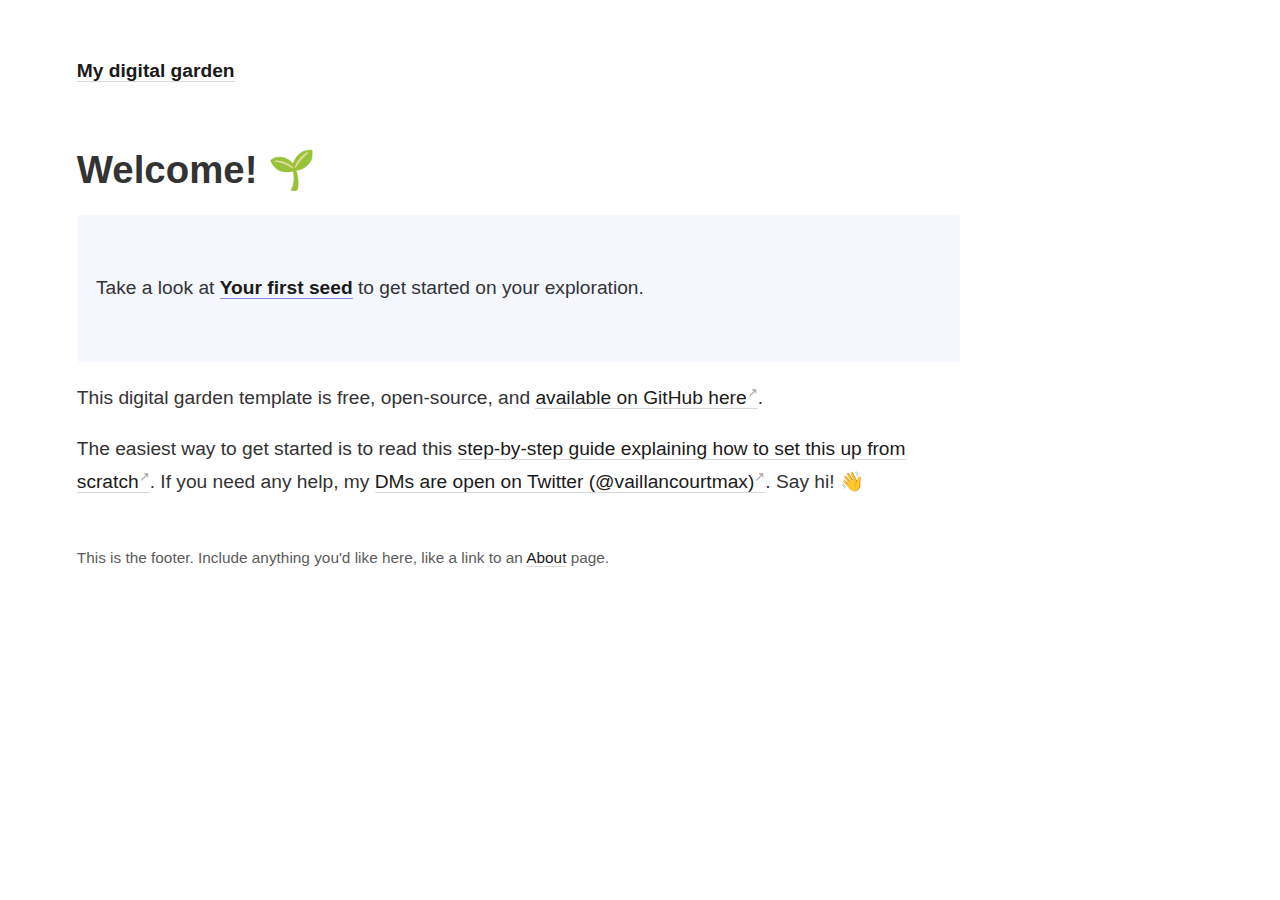
<file: index.html>
<!DOCTYPE html>
<html lang="en">
  <head>
  
  <style>
    /*! normalize.css v8.0.0 | MIT License | github.com/necolas/normalize.css */html{line-height:1.15;-webkit-text-size-adjust:100%}body{margin:0}h1{font-size:2em;margin:0.67em 0}hr{box-sizing:content-box;height:0;overflow:visible}pre{font-size:1em}a{background-color:transparent}abbr[title]{border-bottom:none;text-decoration:underline;text-decoration:underline dotted}b,strong{font-weight:bolder}code,kbd,samp{font-size:1em}small{font-size:80%}sub,sup{font-size:75%;line-height:0;position:relative;vertical-align:baseline}sub{bottom:-0.25em}sup{top:-0.5em}img{border-style:none}button,input,optgroup,select,textarea{font-size:100%;line-height:1.15;margin:0}button,input{overflow:visible}button,select{text-transform:none}button,[type="button"],[type="reset"],[type="submit"]{-webkit-appearance:button}button::-moz-focus-inner,[type="button"]::-moz-focus-inner,[type="reset"]::-moz-focus-inner,[type="submit"]::-moz-focus-inner{border-style:none;padding:0}button:-moz-focusring,[type="button"]:-moz-focusring,[type="reset"]:-moz-focusring,[type="submit"]:-moz-focusring{outline:1px dotted ButtonText}fieldset{padding:0.35em 0.75em 0.625em}legend{box-sizing:border-box;color:inherit;display:table;max-width:100%;padding:0;white-space:normal}progress{vertical-align:baseline}textarea{overflow:auto}[type="checkbox"],[type="radio"]{box-sizing:border-box;padding:0}[type="number"]::-webkit-inner-spin-button,[type="number"]::-webkit-outer-spin-button{height:auto}[type="search"]{-webkit-appearance:textfield;outline-offset:-2px}[type="search"]::-webkit-search-decoration{-webkit-appearance:none}::-webkit-file-upload-button{-webkit-appearance:button;font:inherit}details{display:block}summary{display:list-item}template{display:none}[hidden]{display:none}.highlight{background:#f8f8f8;padding:1px 1em;border-radius:3px;font-size:1em;font-size:0.9em;overflow:auto;margin:1em -1em}.highlight .c{color:#999988;font-style:italic}.highlight .err{color:#a61717;background-color:#e3d2d2}.highlight .k{font-weight:bold}.highlight .o{font-weight:bold}.highlight .cm{color:#999988;font-style:italic}.highlight .cp{color:#999999;font-weight:bold}.highlight .c1{color:#999988;font-style:italic}.highlight .cs{color:#999999;font-weight:bold;font-style:italic}.highlight .gd{color:#000000;background-color:#ffdddd}.highlight .gd .x{color:#000000;background-color:#ffaaaa}.highlight .ge{font-style:italic}.highlight .gr{color:#aa0000}.highlight .gh{color:#999999}.highlight .gi{color:#000000;background-color:#ddffdd}.highlight .gi .x{color:#000000;background-color:#aaffaa}.highlight .go{color:#888888}.highlight .gp{color:#555555}.highlight .gs{font-weight:bold}.highlight .gu{color:#aaaaaa}.highlight .gt{color:#aa0000}.highlight .kc{font-weight:bold}.highlight .kd{font-weight:bold}.highlight .kp{font-weight:bold}.highlight .kr{font-weight:bold}.highlight .kt{color:#445588;font-weight:bold}.highlight .m{color:#009999}.highlight .s{color:#d14}.highlight .na{color:#008080}.highlight .nb{color:#0086B3}.highlight .nc{color:#445588;font-weight:bold}.highlight .no{color:#008080}.highlight .ni{color:#800080}.highlight .ne{color:#990000;font-weight:bold}.highlight .nf{color:#990000;font-weight:bold}.highlight .nn{color:#555555}.highlight .nt{color:#000080}.highlight .nv{color:#008080}.highlight .ow{font-weight:bold}.highlight .w{color:#bbbbbb}.highlight .mf{color:#009999}.highlight .mh{color:#009999}.highlight .mi{color:#009999}.highlight .mo{color:#009999}.highlight .sb{color:#d14}.highlight .sc{color:#d14}.highlight .sd{color:#d14}.highlight .s2{color:#d14}.highlight .se{color:#d14}.highlight .sh{color:#d14}.highlight .si{color:#d14}.highlight .sx{color:#d14}.highlight .sr{color:#009926}.highlight .s1{color:#d14}.highlight .ss{color:#990073}.highlight .bp{color:#999999}.highlight .vc{color:#008080}.highlight .vg{color:#008080}.highlight .vi{color:#008080}.highlight .il{color:#009999}body{box-sizing:content-box;font-family:-apple-system,BlinkMacSystemFont,Segoe UI,Helvetica,Arial,sans-serif,Apple Color Emoji,Segoe UI Emoji,Segoe UI Symbol;margin:0 auto;line-height:1.7;padding:4vh 6vw;overflow-x:hidden;color:#333;font-size:1rem;max-width:63em}@media (min-width: 820px){body{font-size:1.2rem}}time{display:block;color:#4d4d4d;margin:0.5em 0 1em}footer{margin:2em 0;font-size:0.8em;color:#5c5c5c;padding-top:1em}img{max-width:100%;display:block;margin:0 auto;max-height:75vh;border-radius:4px}blockquote{padding:1.5em;margin:0;font-size:0.88em;background:#f6f6f6;border-radius:4px}blockquote p{margin:0}hr{width:100%;border:0;height:1px;margin:1.5em 0;background:#d9d9d9}h1,h2,h3,h4,h5,h6{line-height:1.3;margin-bottom:0;padding-bottom:0}a{text-decoration:none;border-bottom:1px solid #d9d9d9;color:#1a1a1a}a:hover{color:black !important;background:#fffaf1}a:after{position:relative;top:-0.5em;font-size:0.7em;content:"↗";color:#aaaaaa}a.internal-link:after{content:""}*:focus{background:#ffe8bc !important;color:black !important}nav{margin:1em 0 3em}#notes-entry-container{display:grid;grid-gap:2em;grid-template-areas:"content" "side"}@media (min-width: 700px){#notes-entry-container{grid-template-columns:3fr 1fr;grid-template-areas:"content side"}}.backlink-box{background:#f6f6f6;padding:1em;border-radius:4px}code{background:#f5f5f5;padding:0.1em 0.2em;border-radius:4px}

  </style>

  <meta charset="UTF-8">

  <link rel="canonical" href="http://localhost:4000/" />

  <meta name="viewport" content="width=device-width, initial-scale=1.0">

  <meta name="description" content="My digital garden">

  <meta property="og:site_name" content="My digital garden">

  <link rel="icon" type="image/png" href="[data-uri]">

  
  <meta property="og:description" content="My digital garden"/>
  

  
  <meta property="og:title" content="Home">
  <meta property="og:type" content="article">
  

  

  <meta property="og:url" content="http://localhost:4000/" />

  

  <title>
    
      My digital garden
    
  </title>
</head>

  <body>
    <nav><div>
    <a class="internal-link" href="/"><b>My digital garden</b></a>
</div>
</nav>
    <div class="wrapper">
      <main><content>
  <h1 id="welcome-">Welcome! 🌱</h1>

<p style="padding: 3em 1em; background: #f5f7ff; border-radius: 4px;">
  Take a look at <span style="font-weight: bold"><a class="internal-link" href="/your-first-note">Your first seed</a></span> to get started on your exploration.
</p>

<p>This digital garden template is free, open-source, and <a href="https://github.com/maximevaillancourt/digital-garden-jekyll-template">available on GitHub here</a>.</p>

<p>The easiest way to get started is to read this <a href="https://maximevaillancourt.com/blog/setting-up-your-own-digital-garden-with-jekyll">step-by-step guide explaining how to set this up from scratch</a>. If you need any help, my <a href="https://twitter.com/vaillancourtmax">DMs are open on Twitter (@vaillancourtmax)</a>. Say hi! 👋</p>

<style>
  .wrapper {
    max-width: 46em;
  }
</style>


</content>
</main>
      <footer>This is the footer. Include anything you'd like here, like a link to an <a class="internal-link" href="/about">About</a> page.
</footer>
    </div>

    <!-- That file is not particularly elegant. This will need a refactor at some point. -->
<style>
  content a.internal-link {
    border-color: #8b88e6;
  }

  #tooltip-wrapper {
    background: white;
    padding: 1em;
    border: 1px solid #ddd;
    border-radius: 4px;
    overflow: hidden;
    position: absolute;
    width: 400px;
    height: 250px;
    font-size: 0.8em;
    box-shadow: 0 5px 10px rgba(0,0,0,0.1);
    opacity: 0;
    transition: opacity 100ms;
  }

  #tooltip-wrapper:after {
		content: "";
		position: absolute;
		z-index: 1;
		bottom: 0;
		left: 0;
		pointer-events: none;
		background-image: linear-gradient(to bottom, rgba(255,255,255, 0), rgba(255,255,255, 1) 90%);
		width: 100%;
		height: 75px;
  }
</style>

<div style="opacity: 0; display: none;" id='tooltip-wrapper'>
  <div id='tooltip-content'>
  </div>
</div>

<iframe style="display: none; height: 0; width: 0;" id='link-preview-iframe' src="">
</iframe>

<script>
  var opacityTimeout;
  var contentTimeout;
  var transitionDurationMs = 100;

  var iframe = document.getElementById('link-preview-iframe')
  var tooltipWrapper = document.getElementById('tooltip-wrapper')
  var tooltipContent = document.getElementById('tooltip-content')

  function hideTooltip() {
    opacityTimeout = setTimeout(function() {
      tooltipWrapper.style.opacity = 0;
      contentTimeout = setTimeout(function() {
        tooltipContent.innerHTML = '';
        tooltipWrapper.style.display = 'none';
      }, transitionDurationMs + 1);
    }, transitionDurationMs)
  }

  function showTooltip(event) {
    var elem = event.target;
    var elem_props = elem.getClientRects()[elem.getClientRects().length - 1];
    var top = window.pageYOffset || document.documentElement.scrollTop

    if (event.target.host === window.location.host) {
      iframe.src = event.target.href
      iframe.onload = function() {
        tooltipContentHtml = ''
        tooltipContentHtml += '<div style="font-weight: bold;">' + iframe.contentWindow.document.querySelector('h1').innerHTML + '</div>'
        tooltipContentHtml += iframe.contentWindow.document.querySelector('content').innerHTML

        tooltipContent.innerHTML = tooltipContentHtml

        tooltipWrapper.style.display = 'block';
        setTimeout(function() {
          tooltipWrapper.style.opacity = 1;
        }, 1)
      }

      tooltipWrapper.style.left = elem_props.left - (tooltipWrapper.offsetWidth / 2) + (elem_props.width / 2) + "px";
      if ((window.innerHeight - elem_props.top) < (tooltipWrapper.offsetHeight)) {
          tooltipWrapper.style.top = elem_props.top + top - tooltipWrapper.offsetHeight - 10 + "px";
      } else if ((window.innerHeight - elem_props.top) > (tooltipWrapper.offsetHeight)) {
          tooltipWrapper.style.top = elem_props.top + top + 35 + "px";
      }

      if ((elem_props.left + (elem_props.width / 2)) < (tooltipWrapper.offsetWidth / 2)) {
          tooltipWrapper.style.left = "10px";
      } else if ((document.body.clientWidth - elem_props.left - (elem_props.width / 2)) < (tooltipWrapper.offsetWidth / 2)) {
          tooltipWrapper.style.left = document.body.clientWidth - tooltipWrapper.offsetWidth - 20 + "px";
      }
    }
  }

  function setupListeners(linkElement) {
    linkElement.addEventListener('mouseleave', function(_event) {
      hideTooltip();
    });

    tooltipWrapper.addEventListener('mouseleave', function(_event) {
      hideTooltip();
    });

    linkElement.addEventListener('mouseenter', function(event) {
      clearTimeout(opacityTimeout);
      clearTimeout(contentTimeout);
      showTooltip(event);
    });

    tooltipWrapper.addEventListener('mouseenter', function(event) {
      clearTimeout(opacityTimeout);
      clearTimeout(contentTimeout);
    });
  }

  document.querySelectorAll('content a').forEach(setupListeners);
</script>

  </body>
</html>
</file>
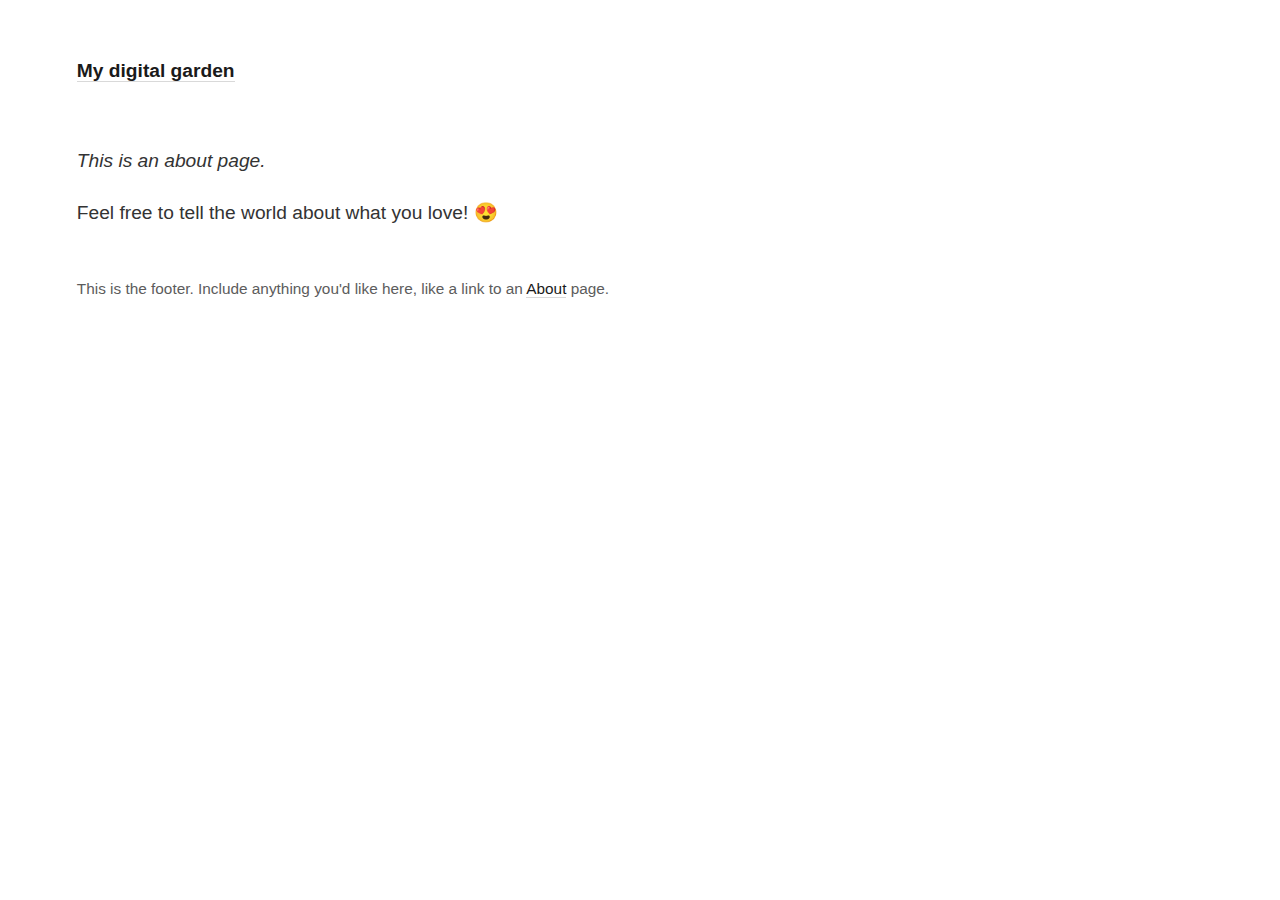
<file: about.html>
<!DOCTYPE html>
<html lang="en">
  <head>
  
  <style>
    /*! normalize.css v8.0.0 | MIT License | github.com/necolas/normalize.css */html{line-height:1.15;-webkit-text-size-adjust:100%}body{margin:0}h1{font-size:2em;margin:0.67em 0}hr{box-sizing:content-box;height:0;overflow:visible}pre{font-size:1em}a{background-color:transparent}abbr[title]{border-bottom:none;text-decoration:underline;text-decoration:underline dotted}b,strong{font-weight:bolder}code,kbd,samp{font-size:1em}small{font-size:80%}sub,sup{font-size:75%;line-height:0;position:relative;vertical-align:baseline}sub{bottom:-0.25em}sup{top:-0.5em}img{border-style:none}button,input,optgroup,select,textarea{font-size:100%;line-height:1.15;margin:0}button,input{overflow:visible}button,select{text-transform:none}button,[type="button"],[type="reset"],[type="submit"]{-webkit-appearance:button}button::-moz-focus-inner,[type="button"]::-moz-focus-inner,[type="reset"]::-moz-focus-inner,[type="submit"]::-moz-focus-inner{border-style:none;padding:0}button:-moz-focusring,[type="button"]:-moz-focusring,[type="reset"]:-moz-focusring,[type="submit"]:-moz-focusring{outline:1px dotted ButtonText}fieldset{padding:0.35em 0.75em 0.625em}legend{box-sizing:border-box;color:inherit;display:table;max-width:100%;padding:0;white-space:normal}progress{vertical-align:baseline}textarea{overflow:auto}[type="checkbox"],[type="radio"]{box-sizing:border-box;padding:0}[type="number"]::-webkit-inner-spin-button,[type="number"]::-webkit-outer-spin-button{height:auto}[type="search"]{-webkit-appearance:textfield;outline-offset:-2px}[type="search"]::-webkit-search-decoration{-webkit-appearance:none}::-webkit-file-upload-button{-webkit-appearance:button;font:inherit}details{display:block}summary{display:list-item}template{display:none}[hidden]{display:none}.highlight{background:#f8f8f8;padding:1px 1em;border-radius:3px;font-size:1em;font-size:0.9em;overflow:auto;margin:1em -1em}.highlight .c{color:#999988;font-style:italic}.highlight .err{color:#a61717;background-color:#e3d2d2}.highlight .k{font-weight:bold}.highlight .o{font-weight:bold}.highlight .cm{color:#999988;font-style:italic}.highlight .cp{color:#999999;font-weight:bold}.highlight .c1{color:#999988;font-style:italic}.highlight .cs{color:#999999;font-weight:bold;font-style:italic}.highlight .gd{color:#000000;background-color:#ffdddd}.highlight .gd .x{color:#000000;background-color:#ffaaaa}.highlight .ge{font-style:italic}.highlight .gr{color:#aa0000}.highlight .gh{color:#999999}.highlight .gi{color:#000000;background-color:#ddffdd}.highlight .gi .x{color:#000000;background-color:#aaffaa}.highlight .go{color:#888888}.highlight .gp{color:#555555}.highlight .gs{font-weight:bold}.highlight .gu{color:#aaaaaa}.highlight .gt{color:#aa0000}.highlight .kc{font-weight:bold}.highlight .kd{font-weight:bold}.highlight .kp{font-weight:bold}.highlight .kr{font-weight:bold}.highlight .kt{color:#445588;font-weight:bold}.highlight .m{color:#009999}.highlight .s{color:#d14}.highlight .na{color:#008080}.highlight .nb{color:#0086B3}.highlight .nc{color:#445588;font-weight:bold}.highlight .no{color:#008080}.highlight .ni{color:#800080}.highlight .ne{color:#990000;font-weight:bold}.highlight .nf{color:#990000;font-weight:bold}.highlight .nn{color:#555555}.highlight .nt{color:#000080}.highlight .nv{color:#008080}.highlight .ow{font-weight:bold}.highlight .w{color:#bbbbbb}.highlight .mf{color:#009999}.highlight .mh{color:#009999}.highlight .mi{color:#009999}.highlight .mo{color:#009999}.highlight .sb{color:#d14}.highlight .sc{color:#d14}.highlight .sd{color:#d14}.highlight .s2{color:#d14}.highlight .se{color:#d14}.highlight .sh{color:#d14}.highlight .si{color:#d14}.highlight .sx{color:#d14}.highlight .sr{color:#009926}.highlight .s1{color:#d14}.highlight .ss{color:#990073}.highlight .bp{color:#999999}.highlight .vc{color:#008080}.highlight .vg{color:#008080}.highlight .vi{color:#008080}.highlight .il{color:#009999}body{box-sizing:content-box;font-family:-apple-system,BlinkMacSystemFont,Segoe UI,Helvetica,Arial,sans-serif,Apple Color Emoji,Segoe UI Emoji,Segoe UI Symbol;margin:0 auto;line-height:1.7;padding:4vh 6vw;overflow-x:hidden;color:#333;font-size:1rem;max-width:63em}@media (min-width: 820px){body{font-size:1.2rem}}time{display:block;color:#4d4d4d;margin:0.5em 0 1em}footer{margin:2em 0;font-size:0.8em;color:#5c5c5c;padding-top:1em}img{max-width:100%;display:block;margin:0 auto;max-height:75vh;border-radius:4px}blockquote{padding:1.5em;margin:0;font-size:0.88em;background:#f6f6f6;border-radius:4px}blockquote p{margin:0}hr{width:100%;border:0;height:1px;margin:1.5em 0;background:#d9d9d9}h1,h2,h3,h4,h5,h6{line-height:1.3;margin-bottom:0;padding-bottom:0}a{text-decoration:none;border-bottom:1px solid #d9d9d9;color:#1a1a1a}a:hover{color:black !important;background:#fffaf1}a:after{position:relative;top:-0.5em;font-size:0.7em;content:"↗";color:#aaaaaa}a.internal-link:after{content:""}*:focus{background:#ffe8bc !important;color:black !important}nav{margin:1em 0 3em}#notes-entry-container{display:grid;grid-gap:2em;grid-template-areas:"content" "side"}@media (min-width: 700px){#notes-entry-container{grid-template-columns:3fr 1fr;grid-template-areas:"content side"}}.backlink-box{background:#f6f6f6;padding:1em;border-radius:4px}code{background:#f5f5f5;padding:0.1em 0.2em;border-radius:4px}

  </style>

  <meta charset="UTF-8">

  <link rel="canonical" href="http://localhost:4000/about" />

  <meta name="viewport" content="width=device-width, initial-scale=1.0">

  <meta name="description" content="My digital garden">

  <meta property="og:site_name" content="My digital garden">

  <link rel="icon" type="image/png" href="[data-uri]">

  
  <meta property="og:description" content="My digital garden"/>
  

  
  <meta property="og:title" content="About">
  <meta property="og:type" content="article">
  

  

  <meta property="og:url" content="http://localhost:4000/about" />

  

  <title>
    
      About &mdash; My digital garden
    
  </title>
</head>

  <body>
    <nav><div>
    <a class="internal-link" href="/"><b>My digital garden</b></a>
</div>
</nav>
    <div class="wrapper">
      <main><content>
  <p><em>This is an about page.</em></p>

<p>Feel free to tell the world about what you love! 😍</p>

</content>
</main>
      <footer>This is the footer. Include anything you'd like here, like a link to an <a class="internal-link" href="/about">About</a> page.
</footer>
    </div>

    <!-- That file is not particularly elegant. This will need a refactor at some point. -->
<style>
  content a.internal-link {
    border-color: #8b88e6;
  }

  #tooltip-wrapper {
    background: white;
    padding: 1em;
    border: 1px solid #ddd;
    border-radius: 4px;
    overflow: hidden;
    position: absolute;
    width: 400px;
    height: 250px;
    font-size: 0.8em;
    box-shadow: 0 5px 10px rgba(0,0,0,0.1);
    opacity: 0;
    transition: opacity 100ms;
  }

  #tooltip-wrapper:after {
		content: "";
		position: absolute;
		z-index: 1;
		bottom: 0;
		left: 0;
		pointer-events: none;
		background-image: linear-gradient(to bottom, rgba(255,255,255, 0), rgba(255,255,255, 1) 90%);
		width: 100%;
		height: 75px;
  }
</style>

<div style="opacity: 0; display: none;" id='tooltip-wrapper'>
  <div id='tooltip-content'>
  </div>
</div>

<iframe style="display: none; height: 0; width: 0;" id='link-preview-iframe' src="">
</iframe>

<script>
  var opacityTimeout;
  var contentTimeout;
  var transitionDurationMs = 100;

  var iframe = document.getElementById('link-preview-iframe')
  var tooltipWrapper = document.getElementById('tooltip-wrapper')
  var tooltipContent = document.getElementById('tooltip-content')

  function hideTooltip() {
    opacityTimeout = setTimeout(function() {
      tooltipWrapper.style.opacity = 0;
      contentTimeout = setTimeout(function() {
        tooltipContent.innerHTML = '';
        tooltipWrapper.style.display = 'none';
      }, transitionDurationMs + 1);
    }, transitionDurationMs)
  }

  function showTooltip(event) {
    var elem = event.target;
    var elem_props = elem.getClientRects()[elem.getClientRects().length - 1];
    var top = window.pageYOffset || document.documentElement.scrollTop

    if (event.target.host === window.location.host) {
      iframe.src = event.target.href
      iframe.onload = function() {
        tooltipContentHtml = ''
        tooltipContentHtml += '<div style="font-weight: bold;">' + iframe.contentWindow.document.querySelector('h1').innerHTML + '</div>'
        tooltipContentHtml += iframe.contentWindow.document.querySelector('content').innerHTML

        tooltipContent.innerHTML = tooltipContentHtml

        tooltipWrapper.style.display = 'block';
        setTimeout(function() {
          tooltipWrapper.style.opacity = 1;
        }, 1)
      }

      tooltipWrapper.style.left = elem_props.left - (tooltipWrapper.offsetWidth / 2) + (elem_props.width / 2) + "px";
      if ((window.innerHeight - elem_props.top) < (tooltipWrapper.offsetHeight)) {
          tooltipWrapper.style.top = elem_props.top + top - tooltipWrapper.offsetHeight - 10 + "px";
      } else if ((window.innerHeight - elem_props.top) > (tooltipWrapper.offsetHeight)) {
          tooltipWrapper.style.top = elem_props.top + top + 35 + "px";
      }

      if ((elem_props.left + (elem_props.width / 2)) < (tooltipWrapper.offsetWidth / 2)) {
          tooltipWrapper.style.left = "10px";
      } else if ((document.body.clientWidth - elem_props.left - (elem_props.width / 2)) < (tooltipWrapper.offsetWidth / 2)) {
          tooltipWrapper.style.left = document.body.clientWidth - tooltipWrapper.offsetWidth - 20 + "px";
      }
    }
  }

  function setupListeners(linkElement) {
    linkElement.addEventListener('mouseleave', function(_event) {
      hideTooltip();
    });

    tooltipWrapper.addEventListener('mouseleave', function(_event) {
      hideTooltip();
    });

    linkElement.addEventListener('mouseenter', function(event) {
      clearTimeout(opacityTimeout);
      clearTimeout(contentTimeout);
      showTooltip(event);
    });

    tooltipWrapper.addEventListener('mouseenter', function(event) {
      clearTimeout(opacityTimeout);
      clearTimeout(contentTimeout);
    });
  }

  document.querySelectorAll('content a').forEach(setupListeners);
</script>

  </body>
</html>
</file>
